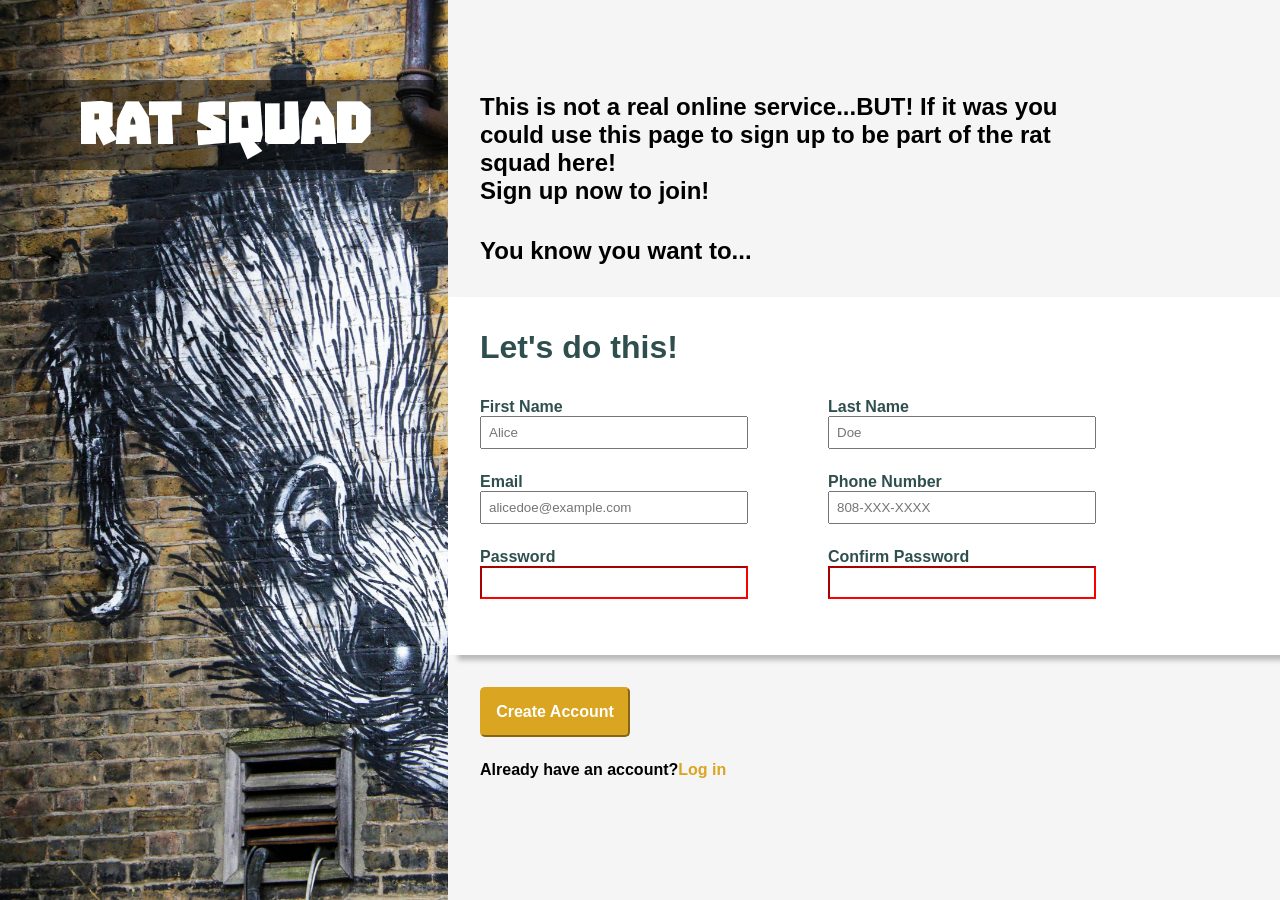
<file: index.html>
<!DOCTYPE html>
<html lang="en">
<head>
    <meta charset="UTF-8">
    <meta name="viewport" content="width=device-width, initial-scale=1.0">
    <title>Rat Signup</title>
    <link rel="stylesheet" href="style.css">
</head>
<body>
    <div class = "container">
        <div class = "heading-banner">
            <div class = "heading">
            <div class = "icon-holder"></div>
            <h1>Rat Squad</h1>
            </div>
        </div>
    </div>

    <div class = "container"> 
        <div class = "descriptor">
            <p>This is not a real online service...BUT! If it was 
                you could use this page to sign up to be part of the rat squad here!
            </p>
            <p>Sign up now to join!</p>
            <p>You know you want to...</p>
        </div>
        <form action="">
            <div class = "form-container">
                <h1>Let's do this!</h1>


                <div class = "form-inputs">
                <div class = "form-column">
                    <label for="first">First Name</label>
                    <input type="text" name="first" placeholder="Alice" required>
                
                    <label for="email">Email</label>
                    <input type="email" name="email" placeholder="alicedoe@example.com" required>
                
                    <label for="pass">Password</label>
                    <input type="text" name="pass" required minlength="8">

                </div>
                
                <div class = "form-column">
                    <label for = "last">Last Name</label>
                    <input type="text" name="last" placeholder="Doe" required>

                    <label for = "phone">Phone Number</label>
                    <input type="tel" name = "phone" placeholder="808-XXX-XXXX">

                    <label for = "confirm-pass">Confirm Password</label>
                    <input type="text" name="confirm-pass" required minlength="8">
                </div>
                </div>

            </div>
            <button type="submit">Create Account</button>
            <p> Already have an account?<a href="">Log in</a></p>
        </form>
    </div>
</body>
</html>
</file>
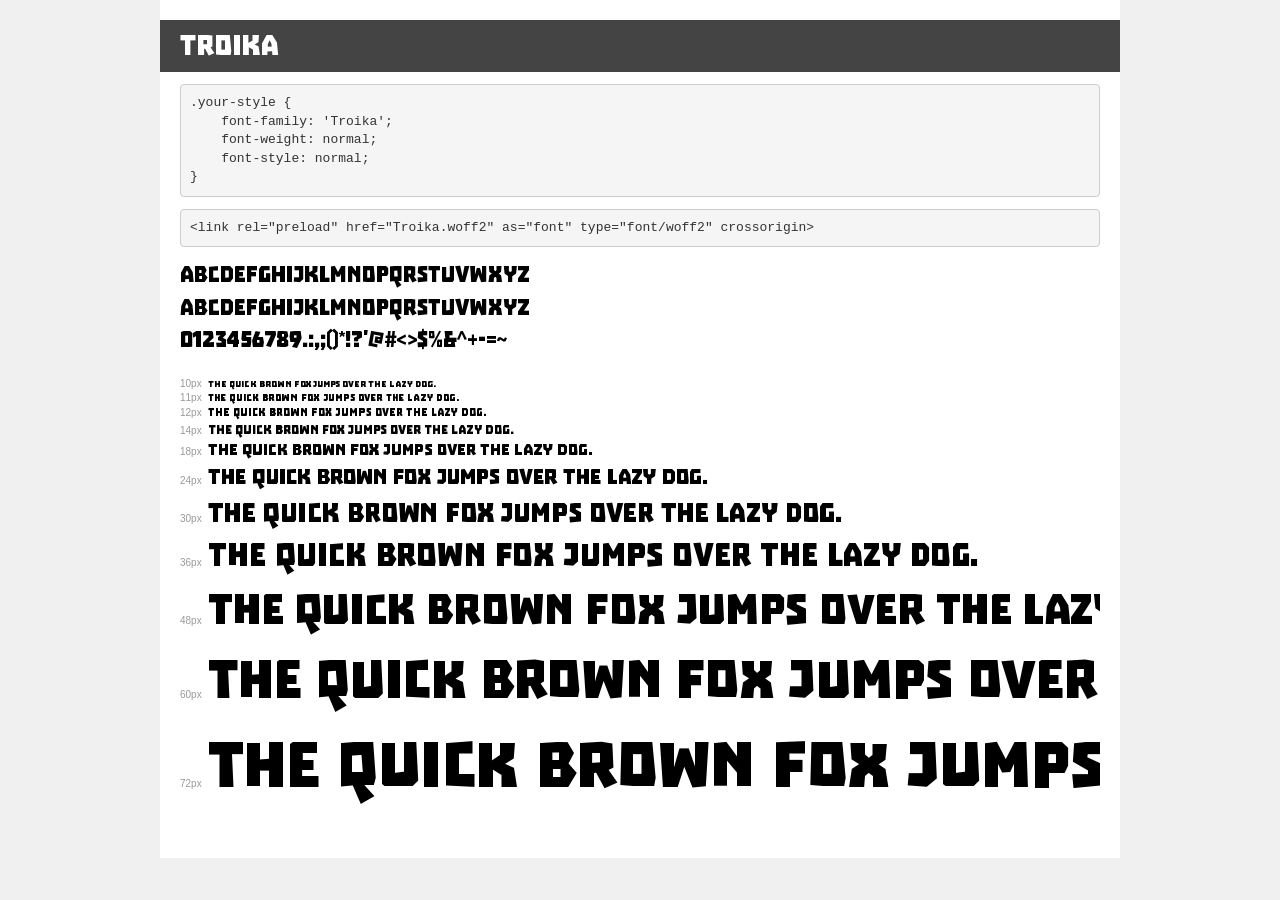
<file: fonts/demo.html>
<!DOCTYPE html>
<html lang="en">
<head>
    <meta charset="utf-8">
    <meta http-equiv="X-UA-Compatible" content="IE=edge">
    <meta name="viewport" content="width=device-width, initial-scale=1">
    <meta name="robots" content="noindex, noarchive">
    <meta name="format-detection" content="telephone=no">
    <title>Transfonter demo</title>
    <link href="stylesheet.css" rel="stylesheet">
    <style>
        /*
        http://meyerweb.com/eric/tools/css/reset/
        v2.0 | 20110126
        License: none (public domain)
        */
        html, body, div, span, applet, object, iframe,
        h1, h2, h3, h4, h5, h6, p, blockquote, pre,
        a, abbr, acronym, address, big, cite, code,
        del, dfn, em, img, ins, kbd, q, s, samp,
        small, strike, strong, sub, sup, tt, var,
        b, u, i, center,
        dl, dt, dd, ol, ul, li,
        fieldset, form, label, legend,
        table, caption, tbody, tfoot, thead, tr, th, td,
        article, aside, canvas, details, embed,
        figure, figcaption, footer, header, hgroup,
        menu, nav, output, ruby, section, summary,
        time, mark, audio, video {
            margin: 0;
            padding: 0;
            border: 0;
            font-size: 100%;
            font: inherit;
            vertical-align: baseline;
        }
        /* HTML5 display-role reset for older browsers */
        article, aside, details, figcaption, figure,
        footer, header, hgroup, menu, nav, section {
            display: block;
        }
        body {
            line-height: 1;
        }
        ol, ul {
            list-style: none;
        }
        blockquote, q {
            quotes: none;
        }
        blockquote:before, blockquote:after,
        q:before, q:after {
            content: '';
            content: none;
        }
        table {
            border-collapse: collapse;
            border-spacing: 0;
        }
        /* demo styles */
        body {
            background: #f0f0f0;
            color: #000;
        }
        .page {
            background: #fff;
            width: 920px;
            margin: 0 auto;
            padding: 20px 20px 0 20px;
            overflow: hidden;
        }
        .font-container {
            overflow-x: auto;
            overflow-y: hidden;
            margin-bottom: 40px;
            line-height: 1.3;
            white-space: nowrap;
            padding-bottom: 5px;
        }
        h1 {
            position: relative;
            background: #444;
            font-size: 32px;
            color: #fff;
            padding: 10px 20px;
            margin: 0 -20px 12px -20px;
        }
        .letters {
            font-size: 25px;
            margin-bottom: 20px;
        }
        .s10:before {
            content: '10px';
        }
        .s11:before {
            content: '11px';
        }
        .s12:before {
            content: '12px';
        }
        .s14:before {
            content: '14px';
        }
        .s18:before {
            content: '18px';
        }
        .s24:before {
            content: '24px';
        }
        .s30:before {
            content: '30px';
        }
        .s36:before {
            content: '36px';
        }
        .s48:before {
            content: '48px';
        }
        .s60:before {
            content: '60px';
        }
        .s72:before {
            content: '72px';
        }
        .s10:before, .s11:before, .s12:before, .s14:before,
        .s18:before, .s24:before, .s30:before, .s36:before,
        .s48:before, .s60:before, .s72:before {
            font-family: Arial, sans-serif;
            font-size: 10px;
            font-weight: normal;
            font-style: normal;
            color: #999;
            padding-right: 6px;
        }
        pre {
            display: block;
            padding: 9px;
            margin: 0 0 12px;
            font-family: Monaco, Menlo, Consolas, "Courier New", monospace;
            font-size: 13px;
            line-height: 1.428571429;
            color: #333;
            font-weight: normal;
            font-style: normal;
            background-color: #f5f5f5;
            border: 1px solid #ccc;
            overflow-x: auto;
            border-radius: 4px;
        }
        /* responsive */
        @media (max-width: 959px) {
            .page {
                width: auto;
                margin: 0;
            }
        }
    </style>
</head>
<body>
<div class="page">
    <div class="demo">
        <h1 style="font-family: 'Troika'; font-weight: normal; font-style: normal;">Troika</h1>
        <pre title="Usage">.your-style {
    font-family: 'Troika';
    font-weight: normal;
    font-style: normal;
}</pre>
        <pre title="Preload (optional)">
&lt;link rel=&quot;preload&quot; href=&quot;Troika.woff2&quot; as=&quot;font&quot; type=&quot;font/woff2&quot; crossorigin&gt;</pre>
        <div class="font-container" style="font-family: 'Troika'; font-weight: normal; font-style: normal;">
            <p class="letters">
                abcdefghijklmnopqrstuvwxyz<br>
ABCDEFGHIJKLMNOPQRSTUVWXYZ<br>
                0123456789.:,;()*!?'@#&lt;&gt;$%&^+-=~
            </p>
            <p class="s10" style="font-size: 10px;">The quick brown fox jumps over the lazy dog.</p>
            <p class="s11" style="font-size: 11px;">The quick brown fox jumps over the lazy dog.</p>
            <p class="s12" style="font-size: 12px;">The quick brown fox jumps over the lazy dog.</p>
            <p class="s14" style="font-size: 14px;">The quick brown fox jumps over the lazy dog.</p>
            <p class="s18" style="font-size: 18px;">The quick brown fox jumps over the lazy dog.</p>
            <p class="s24" style="font-size: 24px;">The quick brown fox jumps over the lazy dog.</p>
            <p class="s30" style="font-size: 30px;">The quick brown fox jumps over the lazy dog.</p>
            <p class="s36" style="font-size: 36px;">The quick brown fox jumps over the lazy dog.</p>
            <p class="s48" style="font-size: 48px;">The quick brown fox jumps over the lazy dog.</p>
            <p class="s60" style="font-size: 60px;">The quick brown fox jumps over the lazy dog.</p>
            <p class="s72" style="font-size: 72px;">The quick brown fox jumps over the lazy dog.</p>
        </div>
    </div>

</div>
</body>
</html>
</file>
<file: style.css>
@font-face {
    font-family: 'Troika';
    src: url('fonts/Troika.woff2') format('woff2'),
        url('fonts/Troika.woff') format('woff');
    font-weight: normal;
    font-style: normal;
    font-display: swap;
}

body {
    display: flex;
    margin: 0;
}

h1{
    margin: 0;
}


.container:first-of-type{
    background-image: url("images/nick-fewings-rg02TW2v2G8-unsplash.jpg");
    background-size: cover;

    position: relative;

    min-width: 35vw;
    height: 100vh;
}

.container .heading-banner{
    font-family: "Troika", sans-serif;
    font-size: 2rem;
    color: white;

    display: flex;
    justify-content: center;
    align-items: center;
    background-color:  rgba(1,1,1,0.50);


    position: absolute;
    top: 5rem;
    width: 100%;
    min-height: 10%;
}


.container:last-of-type{
    background-color: whitesmoke;
    display: flex;
    flex-direction: column;

    min-width: 65vw;
    height: 100vh;
}

.descriptor{
    font-family: "Roboto", sans-serif;
    font-size: 1.5rem;
    font-weight: bolder;

    background-color: whitesmoke;
    display: flex;
    flex-direction: column;
    justify-content: flex-end;

    min-width: 100%;
    min-height: 33%;
}

.descriptor p{
    width: 70%;
    margin-left: 2rem;
    margin-top: 0;
    margin-bottom: 0;
}

.descriptor p:last-of-type{
    margin-top: 2rem;
    margin-bottom: 2rem;
}

.form-container{
    font-family: "Roboto", sans-serif;
    font-weight: bold;
    color:darkslategray;

    background-color: white;
    padding: 2rem;

    display: flex;
    flex-wrap: wrap;
    flex-direction: column;
    gap: 2rem;

    min-height: 33%;
    box-shadow: 10px 5px 5px rgba(1,1,1,0.25);
}

.form-inputs{
    display: flex;
    gap: 5rem;
}

.form-column{
    display: flex;
    flex-direction: column;
}

input{
    margin-bottom: 1.5rem;
    padding: 7px;

    width: 250px
}

input[name="pass"]:invalid , input[name="confirm-pass"]:invalid{
    border-color: red;
}

button[type = "submit"]{
    font-family: "Roboto", sans-serif;
    color:white;
    font-size: 1rem;
    font-weight: bolder;

    margin: 2rem;
    margin-bottom: 0.5rem;

    background-color:goldenrod;
    box-shadow: none;
    border-radius: 5px;
    border-color: goldenrod;

    width: 150px;
    height: 50px;
}

form p{
    font-family: "Roboto", sans-serif;
    font-weight: bolder;
    margin-left: 2rem;
}

p a{
    text-decoration: none;
    color: goldenrod;
}
</file>
<file: fonts/stylesheet.css>
@font-face {
    font-family: 'Troika';
    src: url('Troika.woff2') format('woff2'),
        url('Troika.woff') format('woff');
    font-weight: normal;
    font-style: normal;
    font-display: swap;
}
</file>
